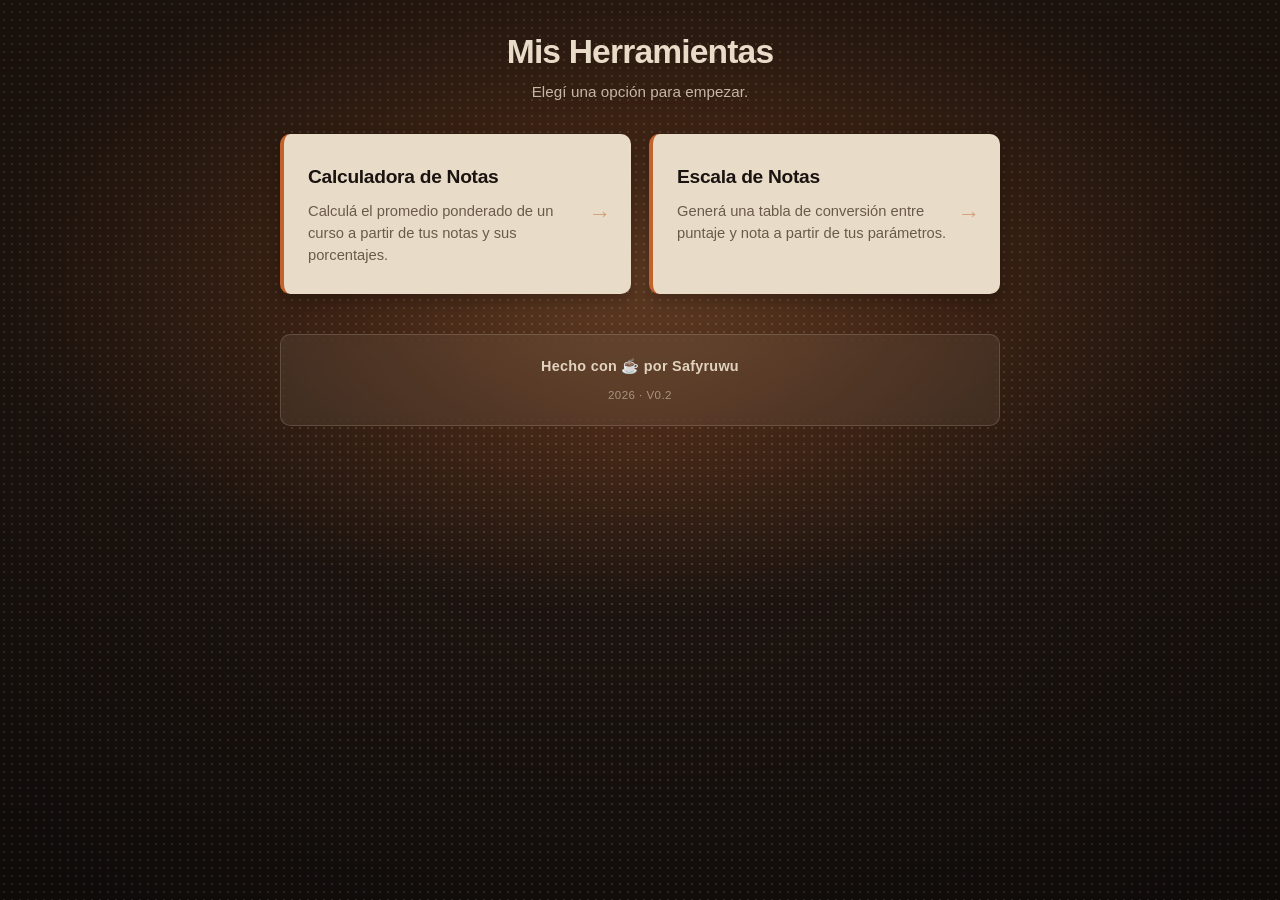
<file: index.html>
<!DOCTYPE html>
<html lang="es">
<head>
  <meta charset="UTF-8" />
  <meta name="viewport" content="width=device-width, initial-scale=1.0" />
  <title>Mis Herramientas</title>
  <link rel="stylesheet" href="theme.css?v=6" />
  <link rel="stylesheet" href="animations.css" />
  <link rel="stylesheet" href="toasts.css?v=2" />
  <link rel="stylesheet" href="home.css" />
</head>
<body>
  <main class="container">
    <h1>Mis Herramientas</h1>
    <p class="subtitle">Elegí una opción para empezar.</p>

    <div class="options anim-stagger">
      <a href="calculadora.html" class="option-card">
        <h2>Calculadora de Notas</h2>
        <p>Calculá el promedio ponderado de un curso a partir de tus notas y sus porcentajes.</p>
      </a>

      <a href="escala.html" class="option-card">
        <h2>Escala de Notas</h2>
        <p>Generá una tabla de conversión entre puntaje y nota a partir de tus parámetros.</p>
      </a>
    </div>
  </main>

  <script src="ui.js"></script>
  <script src="footer.js?v=2"></script>
</body>
</html>
</file>
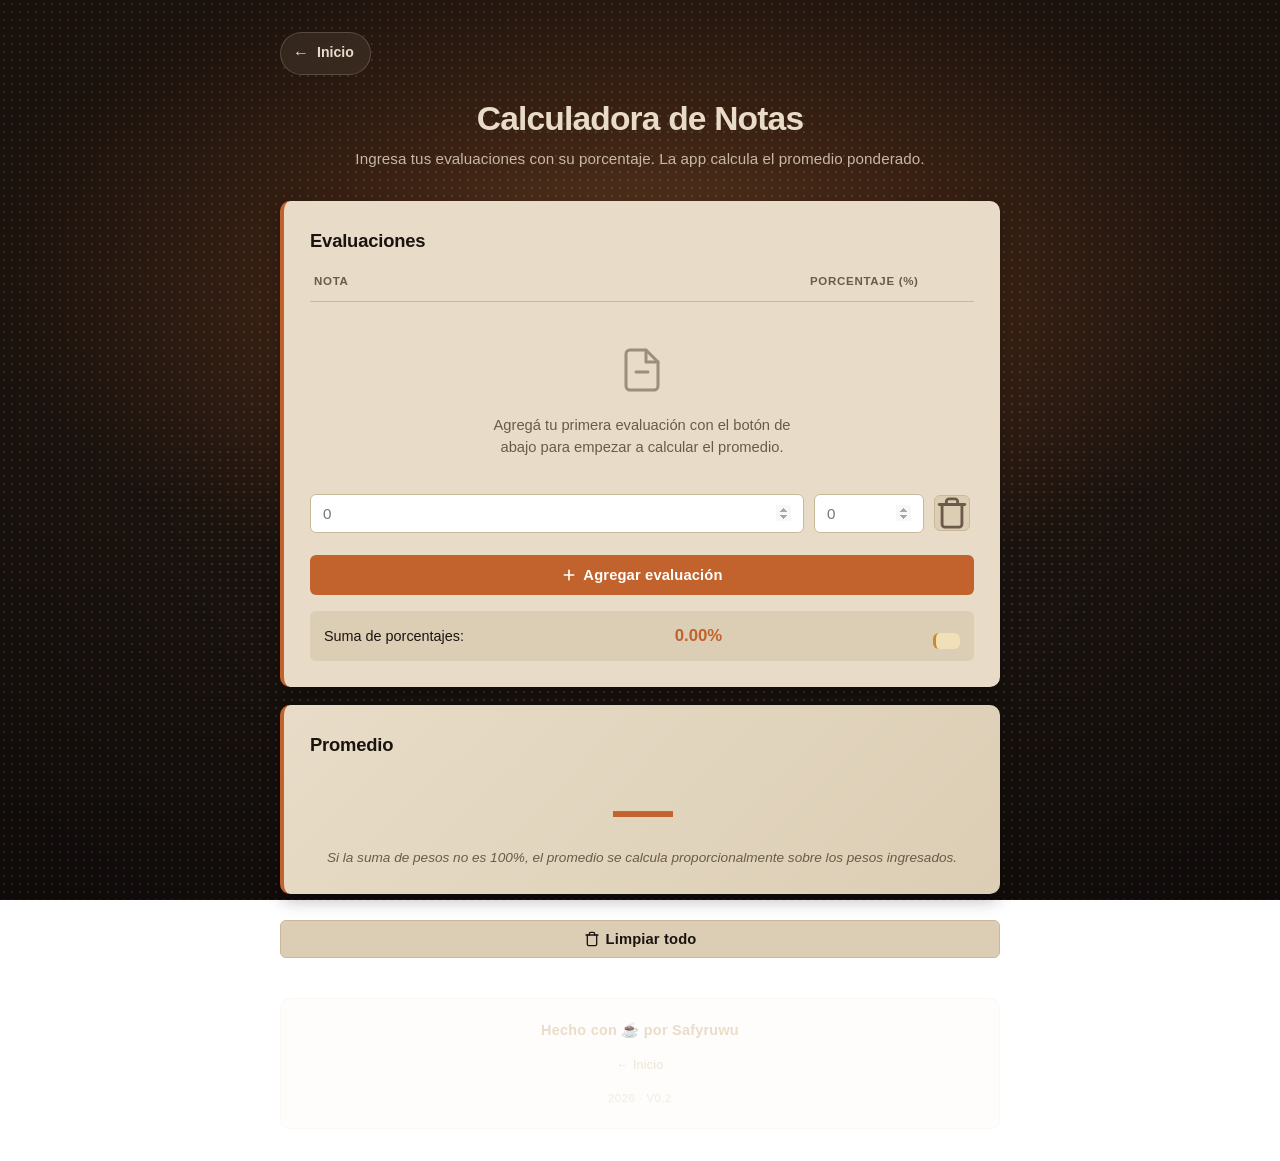
<file: calculadora.html>
<!DOCTYPE html>
<html lang="es">
<head>
  <meta charset="UTF-8" />
  <meta name="viewport" content="width=device-width, initial-scale=1.0" />
  <title>Calculadora de Notas</title>
  <link rel="stylesheet" href="theme.css?v=6" />
  <link rel="stylesheet" href="animations.css" />
  <link rel="stylesheet" href="toasts.css?v=2" />
  <link rel="stylesheet" href="calculadora.css?v=3" />
</head>
<body>
  <main class="container">
    <a href="index.html" class="back-link">Inicio</a>
    <h1>Calculadora de Notas</h1>
    <p class="subtitle">Ingresa tus evaluaciones con su porcentaje. La app calcula el promedio ponderado.</p>

    <section class="card">
      <h2>Evaluaciones</h2>

      <div class="evaluations-header">
        <span>Nota</span>
        <span>Porcentaje (%)</span>
        <span></span>
      </div>

      <div id="evaluations-list"></div>

      <button id="add-btn" type="button" class="btn btn-secondary">Agregar evaluación</button>

      <div class="weights-info">
        Suma de porcentajes: <strong id="weights-sum">0%</strong>
        <span id="weights-warning" class="warning"></span>
      </div>
    </section>

    <section class="card result-card" aria-live="polite">
      <h2>Promedio</h2>
      <div id="result" class="result" aria-label="Promedio calculado">—</div>
      <p class="hint">Si la suma de pesos no es 100%, el promedio se calcula proporcionalmente sobre los pesos ingresados.</p>
    </section>

    <button id="reset-btn" type="button" class="btn btn-ghost">Limpiar todo</button>
  </main>

  <script src="ui.js"></script>
  <script src="calculadora.js?v=3"></script>
  <script src="footer.js?v=2"></script>
</body>
</html>
</file>
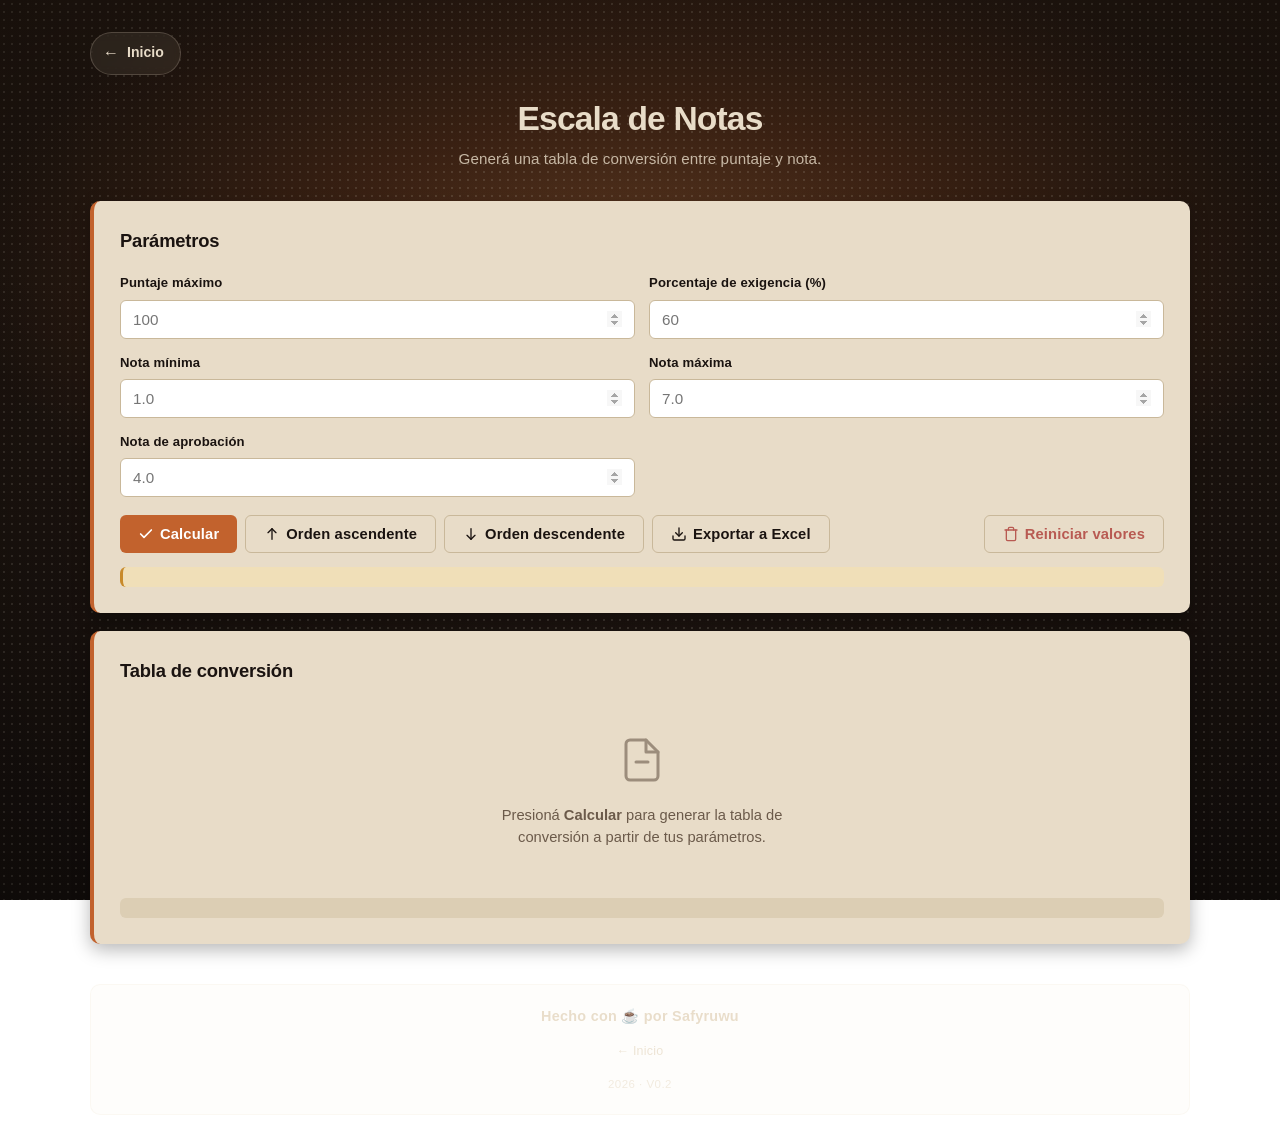
<file: escala.html>
<!DOCTYPE html>
<html lang="es">
<head>
  <meta charset="UTF-8" />
  <meta name="viewport" content="width=device-width, initial-scale=1.0" />
  <title>Escala de Notas</title>
  <link rel="stylesheet" href="theme.css?v=6" />
  <link rel="stylesheet" href="animations.css" />
  <link rel="stylesheet" href="toasts.css?v=2" />
  <link rel="stylesheet" href="escala.css?v=3" />
</head>
<body>
  <main class="container">
    <a href="index.html" class="back-link">Inicio</a>
    <h1>Escala de Notas</h1>
    <p class="subtitle">Generá una tabla de conversión entre puntaje y nota.</p>

    <section class="card">
      <h2>Parámetros</h2>

      <div class="params-grid">
        <label>
          <span>Puntaje máximo</span>
          <input type="number" id="puntaje-max" step="any" min="1" placeholder="100" />
        </label>
        <label>
          <span>Porcentaje de exigencia (%)</span>
          <input type="number" id="exigencia" step="any" min="0" max="100" placeholder="60" />
        </label>
        <label>
          <span>Nota mínima</span>
          <input type="number" id="nota-min" step="any" placeholder="1.0" />
        </label>
        <label>
          <span>Nota máxima</span>
          <input type="number" id="nota-max" step="any" placeholder="7.0" />
        </label>
        <label>
          <span>Nota de aprobación</span>
          <input type="number" id="nota-aprob" step="any" placeholder="4.0" />
        </label>
      </div>

      <div class="param-actions">
        <button id="calcular-btn" type="button" class="btn btn-primary">Calcular</button>
        <button id="ordenar-asc" type="button" class="btn btn-secondary">Orden ascendente</button>
        <button id="ordenar-desc" type="button" class="btn btn-secondary">Orden descendente</button>
        <button id="exportar-btn" type="button" class="btn btn-secondary">Exportar a Excel</button>
        <button id="reset-btn" type="button" class="btn btn-ghost">Reiniciar valores</button>
      </div>

      <div id="param-warning" class="warning"></div>
    </section>

    <section class="card" id="resultado-card" hidden aria-live="polite">
      <h2>Tabla de conversión</h2>
      <div class="tabla-wrapper"></div>
      <p class="hint" id="resumen"></p>
    </section>
  </main>

  <script src="ui.js"></script>
  <script src="xlsx.full.min.js"></script>
  <script src="escala.js?v=8"></script>
  <script src="footer.js?v=2"></script>
</body>
</html>
</file>
<file: theme.css>
/* Paleta del proyecto — café oscuro cálido */
:root {
  --bg-1: #2B1D14;          /* fondo café oscuro */
  --bg-2: #1A1310;          /* negro carbón (más oscuro para gradiente) */
  --surface: #E8DCC8;       /* crema tostado (tarjetas, superficies) */
  --surface-alt: #DCCEB4;   /* crema tostado más oscuro (hover, secondary) */
  --surface-deep: #3A2A1E;  /* superficie marrón para cards sobre fondo oscuro */
  --accent: #C2622D;        /* cobre / naranja quemado */
  --accent-hover: #A8511F;  /* acento más oscuro para hover */
  --accent-soft: rgba(194, 98, 45, 0.15);
  --text: #1A1310;          /* negro carbón */
  --text-on-dark: #E8DCC8;  /* texto crema sobre fondo oscuro */
  --text-muted: #6B5A4A;    /* texto secundario sobre crema */
  --border: #C9B89A;        /* borde sutil sobre crema */
  --success: #4A7A4A;       /* verde para aprobado */
  --success-soft: #DCEAD8;
  --danger: #B85A52;        /* rojo para reprobado */
  --danger-soft: #F0D8D2;
  --warning: #C88A2A;
  --warning-soft: #F0DFB8;
  --radius: 10px;
  --radius-sm: 6px;
  --shadow-sm: 0 2px 6px rgba(0, 0, 0, 0.18);
  --shadow: 0 6px 18px rgba(0, 0, 0, 0.28);
  --shadow-lg: 0 12px 32px rgba(0, 0, 0, 0.4);
  --transition: 0.18s ease;
}

/* Reset */
* {
  box-sizing: border-box;
  margin: 0;
  padding: 0;
}

/* Estilos base compartidos por todas las páginas */
html {
  -webkit-text-size-adjust: 100%;
}

body {
  font-family: "Inter", -apple-system, BlinkMacSystemFont, "Segoe UI Variable", "Segoe UI", Roboto, "Helvetica Neue", Arial, sans-serif;
  /* Cuatro capas en el fondo, de arriba a abajo:
     1) Viñeta oscura en los bordes
     2) Puntitos crema tipo "grano" (CSS, sin ruido)
     3) Halo cálido radial que ilumina la zona del contenido
     4) Base de gradiente vertical café */
  background:
    radial-gradient(ellipse at center, transparent 0%, rgba(0, 0, 0, 0.45) 100%),
    radial-gradient(circle, rgba(232, 220, 200, 0.18) 1px, transparent 1.5px) 0 0 / 8px 8px,
    radial-gradient(ellipse 70% 50% at 50% 30%, #6B4226 0%, #4A2A18 35%, transparent 75%),
    linear-gradient(180deg, var(--bg-1) 0%, var(--bg-2) 100%);
  background-attachment: fixed;
  min-height: 100vh;
  padding: 32px 20px;
  color: var(--text);
  line-height: 1.55;
  font-feature-settings: "cv11", "ss01", "ss03";
  -webkit-font-smoothing: antialiased;
  -moz-osx-font-smoothing: grayscale;
}

.container {
  max-width: 720px;
  margin: 0 auto;
}

h1 {
  color: var(--text-on-dark);
  font-size: 2.1rem;
  font-weight: 700;
  letter-spacing: -0.025em;
  margin-bottom: 8px;
  text-align: center;
  line-height: 1.2;
}

h2 {
  letter-spacing: -0.015em;
}

.subtitle {
  color: var(--text-on-dark);
  opacity: 0.8;
  text-align: center;
  margin-bottom: 30px;
  font-size: 0.95rem;
  font-weight: 400;
  letter-spacing: 0.005em;
}

.back-link {
  display: inline-flex;
  align-items: center;
  gap: 8px;
  color: var(--text-on-dark);
  text-decoration: none;
  font-size: 0.88rem;
  font-weight: 600;
  margin-bottom: 24px;
  padding: 8px 16px 8px 12px;
  background: rgba(232, 220, 200, 0.08);
  border: 1px solid rgba(232, 220, 200, 0.2);
  border-radius: 999px;
  backdrop-filter: blur(4px);
  -webkit-backdrop-filter: blur(4px);
  transition: background var(--transition), border-color var(--transition), transform var(--transition), box-shadow var(--transition);
}

.back-link::before {
  content: "←";
  font-size: 1rem;
  transition: transform var(--transition);
}

.back-link:hover {
  background: rgba(232, 220, 200, 0.15);
  border-color: var(--accent);
  text-decoration: none;
  transform: translateX(-2px);
  box-shadow: 0 4px 12px rgba(0, 0, 0, 0.25);
}

.back-link:hover::before {
  transform: translateX(-3px);
}

.back-link:focus-visible {
  outline: 2px solid var(--accent);
  outline-offset: 3px;
}

/* Focus visible global para accesibilidad */
button:focus-visible,
a:focus-visible {
  outline: 2px solid var(--accent);
  outline-offset: 3px;
}

/* SVGs dentro de botones: tamaño consistente */
.btn svg {
  width: 16px;
  height: 16px;
  flex-shrink: 0;
}
</file>
<file: animations.css>
/* Animaciones compartidas — respetan prefers-reduced-motion */

/* Entrada: fade + slide hacia arriba. Aplicar con la clase .anim-enter */
@keyframes animFadeUp {
  from {
    opacity: 0;
    transform: translateY(8px);
  }
  to {
    opacity: 1;
    transform: translateY(0);
  }
}

/* Entrada más notoria para cards y elementos que aparecen después */
@keyframes animFadeUpLg {
  from {
    opacity: 0;
    transform: translateY(16px);
  }
  to {
    opacity: 1;
    transform: translateY(0);
  }
}

/* Entrada del resultado de la calculadora */
@keyframes animResultIn {
  0% {
    opacity: 0;
    transform: scale(0.9);
  }
  60% {
    transform: scale(1.04);
  }
  100% {
    opacity: 1;
    transform: scale(1);
  }
}

/* Entrada del warning (un pequeño shake para llamar la atención) */
@keyframes animShake {
  0%, 100% { transform: translateX(0); }
  20% { transform: translateX(-4px); }
  40% { transform: translateX(4px); }
  60% { transform: translateX(-2px); }
  80% { transform: translateX(2px); }
}

/* Filas de la tabla de escala entrando escalonadas */
@keyframes animRowIn {
  from {
    opacity: 0;
    transform: translateY(4px);
  }
  to {
    opacity: 1;
    transform: translateY(0);
  }
}

/* Pulso del número de nota aprobado/reprobado */
@keyframes animNotaPulse {
  0%, 100% { transform: scale(1); }
  50% { transform: scale(1.08); }
}

/* Clases utilitarias */
.anim-enter {
  animation: animFadeUp 0.4s ease-out both;
}

.anim-card {
  animation: animFadeUpLg 0.45s ease-out both;
}

.anim-result {
  animation: animResultIn 0.4s cubic-bezier(0.34, 1.56, 0.64, 1) both;
}

.anim-shake {
  animation: animShake 0.4s ease-in-out;
}

.anim-row {
  animation: animRowIn 0.3s ease-out both;
}

.anim-pulse {
  animation: animNotaPulse 0.5s ease-in-out;
}

/* Delays escalonados para hijos directos */
.anim-stagger > * {
  animation: animFadeUp 0.4s ease-out both;
}
.anim-stagger > *:nth-child(1) { animation-delay: 0.05s; }
.anim-stagger > *:nth-child(2) { animation-delay: 0.10s; }
.anim-stagger > *:nth-child(3) { animation-delay: 0.15s; }
.anim-stagger > *:nth-child(4) { animation-delay: 0.20s; }
.anim-stagger > *:nth-child(5) { animation-delay: 0.25s; }
.anim-stagger > *:nth-child(6) { animation-delay: 0.30s; }
.anim-stagger > *:nth-child(7) { animation-delay: 0.35s; }
.anim-stagger > *:nth-child(8) { animation-delay: 0.40s; }

/* Accesibilidad: respetar preferencia del usuario */
@media (prefers-reduced-motion: reduce) {
  *,
  *::before,
  *::after {
    animation-duration: 0.01ms !important;
    animation-iteration-count: 1 !important;
    transition-duration: 0.01ms !important;
  }
}
</file>
<file: toasts.css>
/* Toasts — mensajes que aparecen y se desvanecen automáticamente */

.toast-container {
  position: fixed;
  top: 24px;
  right: 24px;
  z-index: 9999;
  display: flex;
  flex-direction: column;
  gap: 10px;
  pointer-events: none;
  max-width: calc(100vw - 48px);
}

.toast {
  display: flex;
  align-items: center;
  gap: 10px;
  padding: 12px 16px;
  background: var(--surface);
  color: var(--text);
  border-radius: var(--radius-sm);
  box-shadow: var(--shadow-lg);
  border-left: 4px solid var(--accent);
  font-size: 0.9rem;
  font-weight: 500;
  min-width: 240px;
  max-width: 360px;
  pointer-events: auto;
  animation: toastIn 0.3s cubic-bezier(0.34, 1.56, 0.64, 1) both;
}

.toast.toast-out {
  animation: toastOut 0.25s ease-in both;
}

.toast-success {
  border-left-color: var(--success);
}

.toast-error {
  border-left-color: var(--danger);
}

.toast-info {
  border-left-color: var(--accent);
}

.toast svg {
  flex-shrink: 0;
  width: 20px;
  height: 20px;
}

.toast-success svg { color: var(--success); }
.toast-error svg { color: var(--danger); }
.toast-info svg { color: var(--accent); }

@keyframes toastIn {
  from {
    opacity: 0;
    transform: translateX(20px) scale(0.95);
  }
  to {
    opacity: 1;
    transform: translateX(0) scale(1);
  }
}

@keyframes toastOut {
  to {
    opacity: 0;
    transform: translateX(20px) scale(0.95);
  }
}

@media (max-width: 540px) {
  .toast-container {
    top: 12px;
    right: 12px;
    left: 12px;
  }

  .toast {
    min-width: 0;
    max-width: none;
  }
}

/* Inline confirm — reemplazo de window.confirm() */
.confirm-overlay {
  position: fixed;
  inset: 0;
  background: rgba(0, 0, 0, 0.55);
  display: flex;
  align-items: center;
  justify-content: center;
  z-index: 10000;
  padding: 20px;
  animation: overlayIn 0.2s ease-out both;
}

.confirm-dialog {
  background: var(--surface);
  color: var(--text);
  border-radius: var(--radius);
  padding: 24px;
  max-width: 400px;
  width: 100%;
  box-shadow: var(--shadow-lg);
  border-left: 4px solid var(--accent);
  animation: dialogIn 0.25s cubic-bezier(0.34, 1.56, 0.64, 1) both;
}

.confirm-dialog h3 {
  font-size: 1.05rem;
  font-weight: 700;
  margin-bottom: 8px;
  letter-spacing: -0.01em;
}

.confirm-dialog p {
  font-size: 0.92rem;
  color: var(--text-muted);
  margin-bottom: 18px;
  line-height: 1.5;
}

.confirm-actions {
  display: flex;
  gap: 8px;
  justify-content: flex-end;
}

.confirm-actions .btn {
  width: auto;
  margin: 0;
  padding: 8px 16px;
  font-size: 0.88rem;
}

.confirm-cancel {
  background: var(--surface-alt);
  color: var(--text);
  border: 1px solid var(--border);
}

.confirm-cancel:hover {
  background: var(--border);
}

.confirm-ok {
  background: var(--accent);
  color: #fff;
}

.confirm-ok:hover {
  background: var(--accent-hover);
}

.confirm-ok.danger {
  background: var(--danger);
}

.confirm-ok.danger:hover {
  background: #8B2E2E;
}

@keyframes overlayIn {
  from { opacity: 0; }
  to { opacity: 1; }
}

@keyframes dialogIn {
  from {
    opacity: 0;
    transform: scale(0.92) translateY(8px);
  }
  to {
    opacity: 1;
    transform: scale(1) translateY(0);
  }
}

/* Empty state */
.empty-state {
  text-align: center;
  padding: 32px 16px;
  color: var(--text-muted);
}

.empty-state svg {
  width: 48px;
  height: 48px;
  margin-bottom: 12px;
  opacity: 0.6;
  color: var(--text-muted);
}

.empty-state p {
  font-size: 0.92rem;
  line-height: 1.5;
  max-width: 320px;
  margin: 0 auto;
}

/* Loading spinner */
.loading-state {
  display: flex;
  flex-direction: column;
  align-items: center;
  justify-content: center;
  padding: 40px 16px;
  color: var(--text-muted);
  gap: 12px;
}

.spinner {
  width: 28px;
  height: 28px;
  border: 3px solid var(--border);
  border-top-color: var(--accent);
  border-radius: 50%;
  animation: spin 0.7s linear infinite;
}

@keyframes spin {
  to { transform: rotate(360deg); }
}

/* Footer */
.site-footer {
  text-align: center;
  margin-top: 40px;
  padding: 20px 24px;
  background: rgba(232, 220, 200, 0.08);
  border: 1px solid rgba(232, 220, 200, 0.18);
  border-radius: var(--radius);
  backdrop-filter: blur(6px);
  -webkit-backdrop-filter: blur(6px);
  color: var(--text-on-dark);
  font-size: 0.82rem;
  letter-spacing: 0.02em;
  display: flex;
  flex-direction: column;
  align-items: center;
  gap: 10px;
}

.site-footer-main {
  font-weight: 600;
  font-size: 0.9rem;
  opacity: 0.95;
}

.site-footer-links {
  display: flex;
  gap: 6px;
  flex-wrap: wrap;
  justify-content: center;
}

.site-footer-links a {
  color: var(--text-on-dark);
  text-decoration: none;
  padding: 4px 10px;
  border-radius: 999px;
  font-size: 0.78rem;
  font-weight: 500;
  opacity: 0.75;
  border: 1px solid transparent;
  transition: opacity var(--transition), background var(--transition), border-color var(--transition);
}

.site-footer-links a:hover {
  opacity: 1;
  background: rgba(232, 220, 200, 0.1);
  border-color: rgba(232, 220, 200, 0.25);
}

.site-footer-meta {
  font-size: 0.72rem;
  opacity: 0.55;
  letter-spacing: 0.04em;
  text-transform: uppercase;
}
</file>
<file: home.css>
/* Estilos específicos del home (Mis Herramientas) */

.options {
  display: grid;
  grid-template-columns: 1fr 1fr;
  gap: 18px;
}

.option-card {
  display: block;
  position: relative;
  background: var(--surface);
  border-radius: var(--radius);
  padding: 28px 24px;
  text-decoration: none;
  color: inherit;
  box-shadow: var(--shadow);
  transition: transform var(--transition), box-shadow var(--transition), background var(--transition);
  border-left: 4px solid var(--accent);
  overflow: hidden;
}

.option-card::after {
  content: "→";
  position: absolute;
  right: 20px;
  top: 50%;
  transform: translateY(-50%);
  font-size: 1.4rem;
  color: var(--accent);
  opacity: 0.5;
  transition: transform var(--transition), opacity var(--transition);
}

.option-card:hover {
  transform: translateY(-3px);
  box-shadow: var(--shadow-lg);
  background: var(--surface-alt);
}

.option-card:hover::after {
  transform: translateY(-50%) translateX(4px);
  opacity: 1;
}

.option-card h2 {
  color: var(--text);
  font-size: 1.2rem;
  font-weight: 700;
  margin-bottom: 8px;
  text-align: left;
}

.option-card p {
  color: var(--text-muted);
  font-size: 0.92rem;
  line-height: 1.5;
  padding-right: 24px;
}

@media (max-width: 540px) {
  .options {
    grid-template-columns: 1fr;
  }

  .option-card::after {
    right: 16px;
  }
}
</file>
<file: calculadora.css>
/* Calculadora de Notas — estilos (paleta cálida café/cobre) */
/* Reset, body, container, h1, subtitle y back-link viven en theme.css */

.card {
  background: var(--surface);
  border-radius: var(--radius);
  padding: 26px;
  margin-bottom: 18px;
  box-shadow: var(--shadow);
  border-left: 4px solid var(--accent);
  color: var(--text);
}

.card h2 {
  font-size: 1.15rem;
  font-weight: 700;
  margin-bottom: 18px;
  color: var(--text);
  text-align: left;
  letter-spacing: -0.01em;
}

.evaluations-header,
.evaluation-row {
  display: grid;
  grid-template-columns: 1fr 110px 40px;
  gap: 10px;
  align-items: center;
}

.evaluations-header {
  font-size: 0.72rem;
  text-transform: uppercase;
  letter-spacing: 0.06em;
  color: var(--text-muted);
  font-weight: 700;
  padding: 0 4px 10px;
  border-bottom: 1px solid var(--border);
  margin-bottom: 12px;
}

.evaluation-row {
  margin-bottom: 8px;
  padding: 4px 0;
  transition: opacity var(--transition);
}

input[type="text"],
input[type="number"] {
  width: 100%;
  padding: 10px 12px;
  border: 1px solid var(--border);
  background: #fff;
  border-radius: var(--radius-sm);
  font-size: 0.95rem;
  font-family: inherit;
  color: var(--text);
  transition: border-color var(--transition), box-shadow var(--transition);
  font-variant-numeric: tabular-nums;
}

input[type="text"]:hover,
input[type="number"]:hover:not(:disabled) {
  border-color: var(--text-muted);
}

input[type="text"]:focus,
input[type="number"]:focus {
  outline: none;
  border-color: var(--accent);
  box-shadow: 0 0 0 3px var(--accent-soft);
}

input[type="number"]:disabled {
  background: var(--surface-alt);
  color: var(--text-muted);
  cursor: not-allowed;
  border-color: var(--border);
  opacity: 0.7;
}

input[type="number"]::-webkit-outer-spin-button,
input[type="number"]::-webkit-inner-spin-button {
  opacity: 0.5;
}

/* Ocultar flechas del number input pero mantener funcionalidad */
input[type="number"] {
  -moz-appearance: textfield;
}

.remove-btn {
  background: var(--surface-alt);
  color: var(--text-muted);
  border: 1px solid var(--border);
  border-radius: var(--radius-sm);
  width: 36px;
  height: 36px;
  font-size: 1.1rem;
  cursor: pointer;
  font-weight: 600;
  transition: background var(--transition), color var(--transition), border-color var(--transition);
  display: inline-flex;
  align-items: center;
  justify-content: center;
  line-height: 1;
}

.remove-btn:hover {
  background: var(--danger-soft);
  color: var(--danger);
  border-color: var(--danger);
}

.btn {
  display: inline-flex;
  align-items: center;
  justify-content: center;
  gap: 6px;
  padding: 10px 18px;
  border: none;
  border-radius: var(--radius-sm);
  font-size: 0.92rem;
  font-weight: 600;
  cursor: pointer;
  font-family: inherit;
  transition: background var(--transition), transform 0.08s ease, box-shadow var(--transition);
  letter-spacing: 0.01em;
}

.btn:active {
  transform: scale(0.97);
}

.btn-secondary {
  background: var(--accent);
  color: #fff;
  margin-top: 10px;
  width: 100%;
  padding: 12px 18px;
}

.btn-secondary:hover {
  background: var(--accent-hover);
  box-shadow: var(--shadow-sm);
}

.btn-ghost {
  background: var(--surface-alt);
  color: var(--text);
  margin-top: 8px;
  border: 1px solid var(--border);
  width: 100%;
  padding: 10px 18px;
}

.btn-ghost:hover {
  background: var(--danger-soft);
  color: var(--danger);
  border-color: var(--danger);
}

.weights-info {
  margin-top: 16px;
  padding: 12px 14px;
  background: var(--surface-alt);
  border-radius: var(--radius-sm);
  font-size: 0.9rem;
  color: var(--text);
  display: flex;
  align-items: center;
  justify-content: space-between;
  flex-wrap: wrap;
  gap: 8px;
}

.weights-info strong {
  color: var(--accent);
  font-variant-numeric: tabular-nums;
  font-size: 1.05rem;
}

.warning {
  display: block;
  margin-top: 10px;
  padding: 8px 12px;
  background: var(--warning-soft);
  color: var(--warning);
  border-radius: var(--radius-sm);
  font-size: 0.85rem;
  border-left: 3px solid var(--warning);
  font-weight: 500;
}

.result-card {
  text-align: center;
  background: linear-gradient(135deg, var(--surface) 0%, var(--surface-alt) 100%);
}

.result {
  font-size: 3.75rem;
  font-weight: 700;
  color: var(--accent);
  margin: 8px 0 4px;
  font-variant-numeric: tabular-nums;
  letter-spacing: -0.03em;
  line-height: 1.05;
}

.hint {
  color: var(--text-muted);
  font-size: 0.85rem;
  font-style: italic;
  margin-top: 6px;
}

@media (max-width: 540px) {
  .evaluations-header {
    display: none;
  }

  .evaluation-row {
    grid-template-columns: 1fr 1fr;
    grid-template-areas:
      "nota peso"
      "remove remove";
    gap: 8px;
    padding: 12px;
    background: var(--surface-alt);
    border-radius: var(--radius-sm);
    border: 1px solid var(--border);
  }

  .evaluation-row input:nth-child(1) { grid-area: nota; }
  .evaluation-row input:nth-child(2) { grid-area: peso; }
  .evaluation-row button { grid-area: remove; justify-self: end; }

  .card {
    padding: 20px;
  }

  .result {
    font-size: 3rem;
  }
}
</file>
<file: escala.css>
/* Escala de Notas — estilos (paleta cálida café/cobre) */
/* Reset, body, container, h1, subtitle y back-link viven en theme.css */

/* En la escala necesitamos más ancho para la tabla de 3 columnas */
.container {
  max-width: 1100px;
}

.card {
  background: var(--surface);
  border-radius: var(--radius);
  padding: 26px;
  margin-bottom: 18px;
  box-shadow: var(--shadow);
  border-left: 4px solid var(--accent);
  color: var(--text);
}

.card h2 {
  font-size: 1.15rem;
  font-weight: 700;
  margin-bottom: 18px;
  color: var(--text);
  text-align: left;
  letter-spacing: -0.01em;
}

.params-grid {
  display: grid;
  grid-template-columns: 1fr 1fr;
  gap: 14px;
  margin-bottom: 18px;
}

.params-grid label {
  display: flex;
  flex-direction: column;
  font-size: 0.82rem;
  color: var(--text);
  font-weight: 600;
  gap: 6px;
  letter-spacing: 0.01em;
}

.params-grid input {
  padding: 10px 12px;
  border: 1px solid var(--border);
  background: #fff;
  border-radius: var(--radius-sm);
  font-size: 0.95rem;
  font-family: inherit;
  color: var(--text);
  transition: border-color var(--transition), box-shadow var(--transition);
  font-variant-numeric: tabular-nums;
}

.params-grid input:hover {
  border-color: var(--text-muted);
}

.params-grid input:focus {
  outline: none;
  border-color: var(--accent);
  box-shadow: 0 0 0 3px var(--accent-soft);
}

.params-grid input::-webkit-outer-spin-button,
.params-grid input::-webkit-inner-spin-button {
  opacity: 0.5;
}

.params-grid input {
  -moz-appearance: textfield;
}

.param-actions {
  display: flex;
  flex-wrap: wrap;
  gap: 8px;
  margin-top: 8px;
}

.btn {
  display: inline-flex;
  align-items: center;
  justify-content: center;
  gap: 6px;
  padding: 10px 18px;
  border: none;
  border-radius: var(--radius-sm);
  font-size: 0.92rem;
  font-weight: 600;
  cursor: pointer;
  font-family: inherit;
  transition: background var(--transition), transform 0.08s ease, box-shadow var(--transition);
  letter-spacing: 0.01em;
}

.btn:active {
  transform: scale(0.97);
}

.btn-primary {
  background: var(--accent);
  color: #fff;
}

.btn-primary:hover {
  background: var(--accent-hover);
  box-shadow: var(--shadow-sm);
}

.btn-secondary {
  background: var(--surface);
  color: var(--text);
  border: 1px solid var(--border);
}

.btn-secondary:hover {
  background: var(--surface-alt);
  border-color: var(--text-muted);
}

.btn-ghost {
  background: var(--surface);
  color: var(--danger);
  border: 1px solid var(--border);
  margin-left: auto;
}

.btn-ghost:hover {
  background: var(--danger-soft);
  color: var(--danger);
  border-color: var(--danger);
}

.warning {
  margin-top: 14px;
  padding: 10px 14px;
  background: var(--warning-soft);
  color: var(--warning);
  border-radius: var(--radius-sm);
  font-size: 0.88rem;
  border-left: 3px solid var(--warning);
  font-weight: 500;
  line-height: 1.5;
}

.tabla-wrapper {
  overflow-x: auto;
  margin: 0 -6px;
  padding: 0 6px 4px;
}

.tabla-grid {
  display: grid;
  grid-template-columns: repeat(3, 1fr);
  gap: 16px;
}

.tabla-col {
  width: 100%;
  border-collapse: collapse;
  font-variant-numeric: tabular-nums;
  color: var(--text);
  background: #fff;
  border-radius: var(--radius-sm);
  overflow: hidden;
  border: 1px solid var(--border);
  font-size: 0.92rem;
}

.tabla-col th,
.tabla-col td {
  padding: 8px 12px;
  text-align: center;
  border-bottom: 1px solid var(--border);
}

.tabla-col th {
  background: var(--surface-alt);
  color: var(--text);
  font-size: 0.7rem;
  text-transform: uppercase;
  letter-spacing: 0.1em;
  font-weight: 700;
  padding: 10px 12px;
}

.tabla-col tr:last-child td {
  border-bottom: none;
}

.tabla-col tbody tr {
  transition: background var(--transition);
}

.tabla-col tbody tr:hover {
  background: var(--surface-alt);
}

/* Sin fondo de color por fila: solo el número de nota lleva color */
.tabla-col .nota-aprob {
  color: var(--success);
  font-weight: 700;
}

.tabla-col .nota-reprob {
  color: var(--danger);
  font-weight: 700;
}

.hint {
  margin-top: 14px;
  font-size: 0.88rem;
  color: var(--text-muted);
  font-style: italic;
  text-align: center;
  padding: 10px;
  background: var(--surface-alt);
  border-radius: var(--radius-sm);
}

@media (max-width: 900px) {
  .container {
    max-width: 100%;
  }
  .tabla-grid {
    grid-template-columns: 1fr;
  }
}

@media (max-width: 540px) {
  .params-grid {
    grid-template-columns: 1fr;
  }

  .card {
    padding: 20px;
  }

  .param-actions {
    flex-direction: column;
  }

  .param-actions .btn {
    width: 100%;
  }
}
</file>
